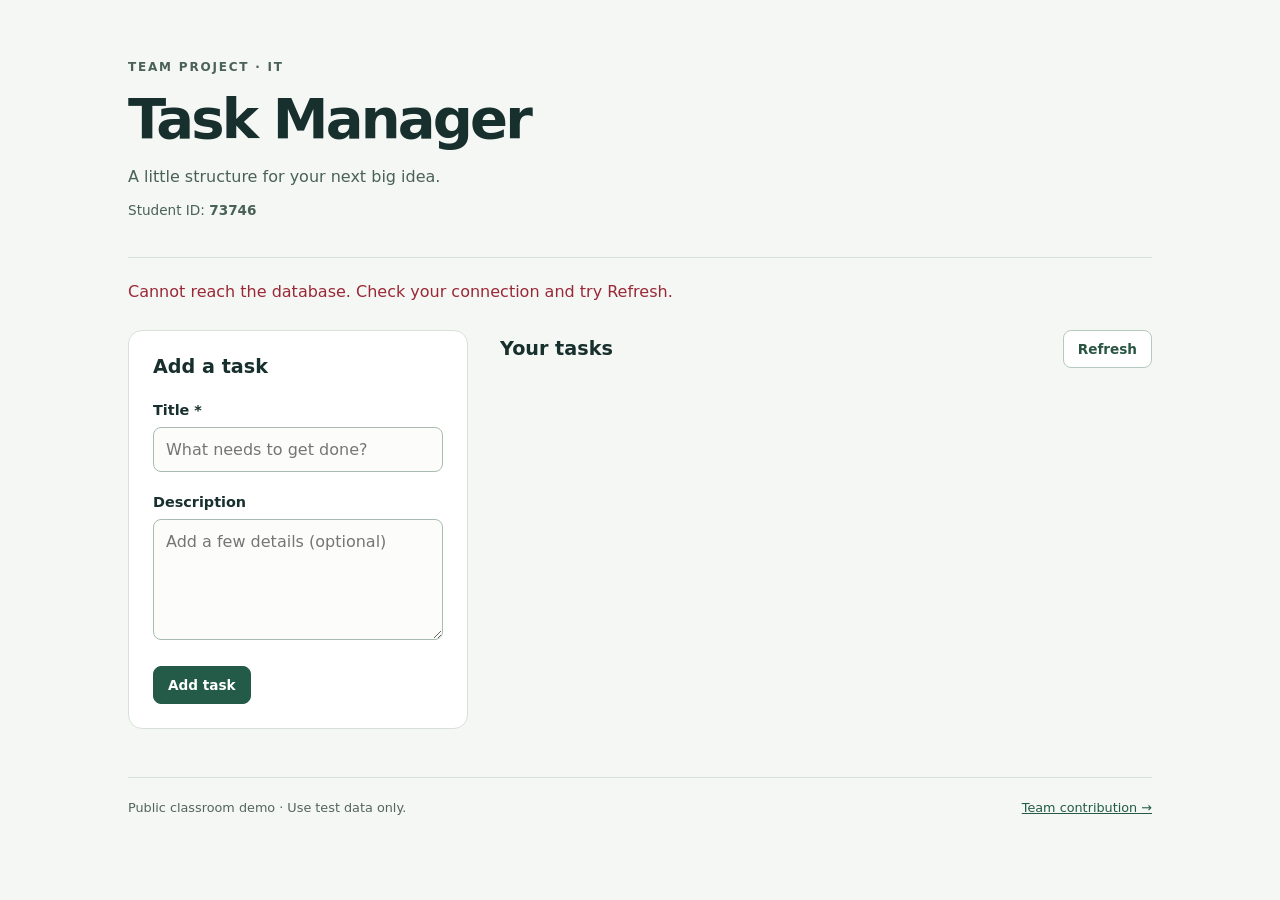
<file: index.html>
<!doctype html>
<html lang="en">
<head>
  <meta charset="utf-8">
  <meta name="viewport" content="width=device-width, initial-scale=1">
  <title>Task Manager</title>
  <link rel="stylesheet" href="style.css">
  <script src="app.js?v=2" defer></script>
</head>
<body>
  <main>
    <header><p class="eyebrow">TEAM PROJECT · IT</p><h1>Task Manager</h1><p>A little structure for your next big idea.</p><p class="student">Student ID: <strong id="student-id">73746</strong></p></header>
    <p id="status-message" role="status" aria-live="polite">Connecting to your tasks…</p>
    <div class="workspace">
      <section class="panel" aria-labelledby="form-heading">
        <h2 id="form-heading">Add a task</h2>
        <form id="task-form">
          <fieldset id="task-fields" disabled>
            <label for="task-title">Title <span aria-hidden="true">*</span></label>
            <input id="task-title" name="title" required maxlength="300" placeholder="What needs to get done?">
            <label for="task-description">Description</label>
            <textarea id="task-description" name="description" rows="5" placeholder="Add a few details (optional)"></textarea>
            <div class="actions"><button id="task-submit" type="submit">Add task</button><button id="cancel-edit" type="button" class="secondary" hidden>Cancel edit</button></div>
          </fieldset>
        </form>
      </section>
      <section aria-labelledby="list-heading"><div class="list-heading"><h2 id="list-heading">Your tasks</h2><button id="refresh-tasks" type="button" class="secondary" disabled>Refresh</button></div><div id="task-list" aria-busy="true"></div></section>
    </div>
    <footer><span>Public classroom demo · Use test data only.</span><a id="contribution-link" href="contribution.html">Team contribution →</a></footer>
  </main>
</body>
</html>
</file>
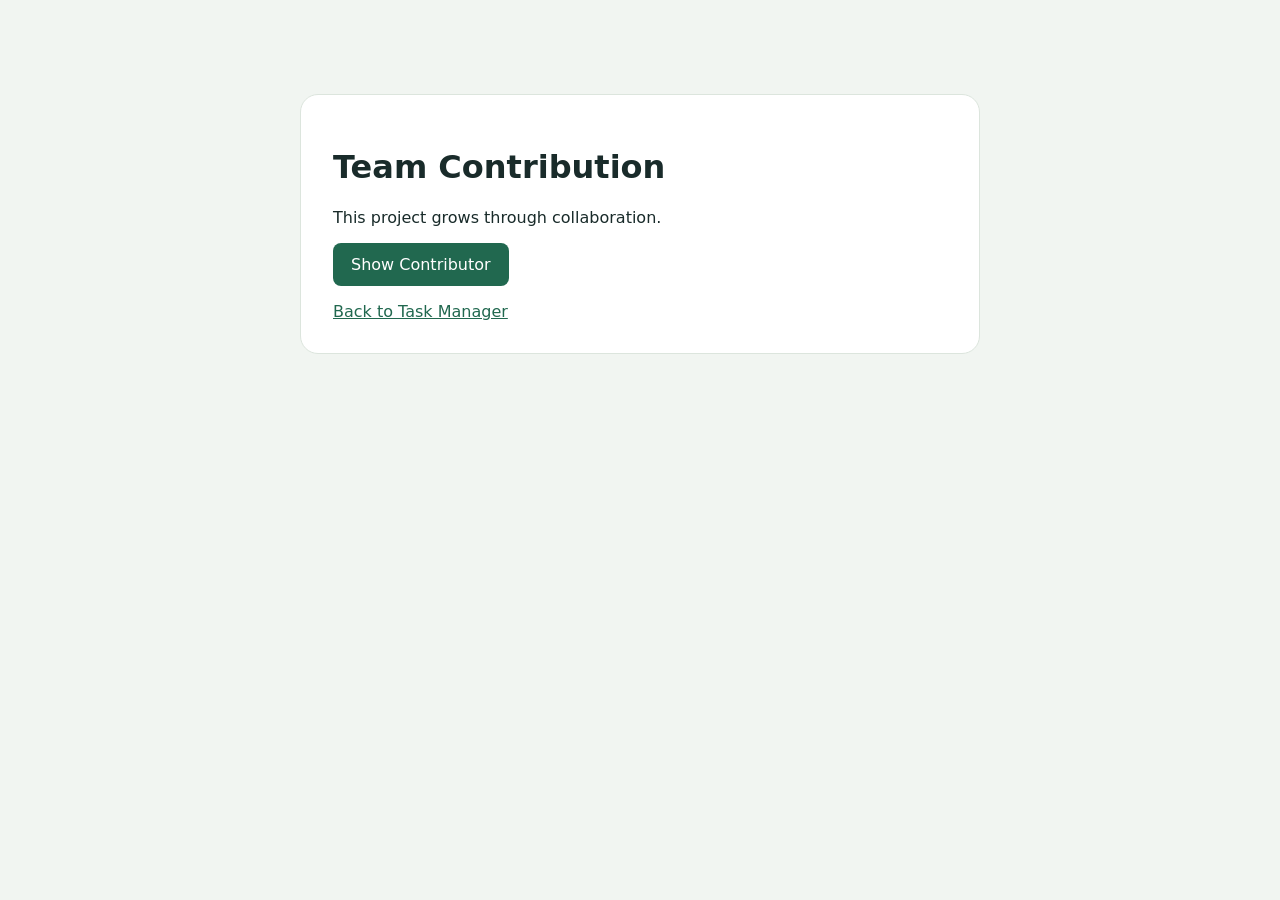
<file: contribution.html>
<!doctype html>
<html lang="en"><head><meta charset="utf-8"><meta name="viewport" content="width=device-width,initial-scale=1"><title>Team Contribution</title><style>body{font-family:system-ui,sans-serif;background:#f1f5f1;color:#192b2a;max-width:680px;margin:70px auto;padding:24px}main{background:white;border:1px solid #dce5dd;border-radius:18px;padding:32px}button{background:#21684f;color:white;border:0;border-radius:8px;padding:12px 18px;font:inherit;cursor:pointer}a{color:#21684f}p{overflow-wrap:anywhere}</style></head>
<body><main><h1>Team Contribution</h1><p>This project grows through collaboration.</p><button id="load-contributor" type="button">Show Contributor</button><p id="contributor-student-id" role="status" aria-live="polite"></p><a href="index.html">Back to Task Manager</a></main>
<script>
'use strict';
document.getElementById('load-contributor').addEventListener('click', async function () {
  const output = document.getElementById('contributor-student-id');
  this.disabled = true; output.textContent = 'Loading…';
  try {
    const response = await fetch('contribution.json', { cache: 'no-store' });
    if (!response.ok) throw new Error(`HTTP ${response.status}`);
    const data = await response.json();
    if (typeof data.contributorStudentId !== 'string' || !/^\d+$/.test(data.contributorStudentId)) throw new Error('Invalid contributor information.');
    output.textContent = `Contributor Student ID: ${data.contributorStudentId}`;
  } catch (error) { output.textContent = `Unable to load contributor: ${error.message}`; }
  finally { this.disabled = false; }
});
</script></body></html>
</file>
<file: style.css>
:root{font-family:system-ui,-apple-system,BlinkMacSystemFont,"Segoe UI",sans-serif;color:#172f2d;background:#f4f7f3;font-synthesis:none}*{box-sizing:border-box}body{margin:0}main{max-width:1080px;margin:auto;padding:48px 28px}header{border-bottom:1px solid #d7e1d9;padding-bottom:25px}h1{font-size:clamp(2.4rem,6vw,3.5rem);letter-spacing:-.05em;margin:8px 0}h2{font-size:1.2rem;margin:0 0 24px}header p{color:#4a6159}.eyebrow{font-size:.75rem;font-weight:750;letter-spacing:.15em}.student{font-size:.85rem}#status-message{min-height:24px;margin:24px 0;color:#275e49}#status-message.error{color:#9a2837}.workspace{display:grid;grid-template-columns:340px 1fr;gap:32px;align-items:start}.panel,.task-item{background:#fff;border:1px solid #d7e1d9;border-radius:14px;padding:24px}.panel{position:sticky;top:24px}fieldset{padding:0;margin:0;border:0;min-width:0}label{display:block;font-size:.9rem;font-weight:650;margin:0 0 9px}input,textarea{width:100%;font:inherit;border:1px solid #a9bbb1;border-radius:8px;padding:12px;background:#fcfdfb;margin-bottom:22px}textarea{resize:vertical}button{font:inherit;font-size:.85rem;font-weight:650;cursor:pointer;background:#235b48;color:white;border:1px solid #235b48;padding:10px 14px;border-radius:8px}button:hover{filter:brightness(.93)}button:disabled{opacity:.5;cursor:wait}.secondary{color:#285442;background:#fff;border-color:#b6c9bf}.delete-task{color:#a52b36;background:#fff;border-color:#e8c7cc}.actions{display:flex;gap:8px;flex-wrap:wrap}.list-heading{display:flex;align-items:center;justify-content:space-between;margin-bottom:18px}.list-heading h2{margin:0}.task-item{margin-bottom:14px}.task-title{font-size:1.08rem;margin:0 0 10px;overflow-wrap:anywhere}.task-description{white-space:pre-wrap;overflow-wrap:anywhere;color:#53655e;font-size:.95rem;line-height:1.6;margin:0 0 16px}.task-status{display:inline-block;font-size:.75rem;border-radius:20px;padding:4px 10px;background:#f6edd6;color:#725b1b;margin-bottom:18px}.task-item.is-completed .task-status{background:#e4f2e9;color:#225a3a}.task-item.is-completed .task-title{text-decoration:line-through;color:#617368}.empty{border:1px dashed #a9bbb1;padding:40px 24px;text-align:center;border-radius:14px;color:#5c7166}footer{display:flex;justify-content:space-between;gap:16px;margin-top:48px;padding-top:22px;border-top:1px solid #d7e1d9;font-size:.8rem;color:#53655e}a{color:#235b48}button:focus-visible,a:focus-visible,input:focus-visible,textarea:focus-visible{outline:3px solid #d7a144;outline-offset:3px}[hidden]{display:none!important}@media(max-width:720px){main{padding:28px 18px}.workspace{grid-template-columns:1fr;gap:28px}.panel{position:static}footer{flex-direction:column}}
</file>
